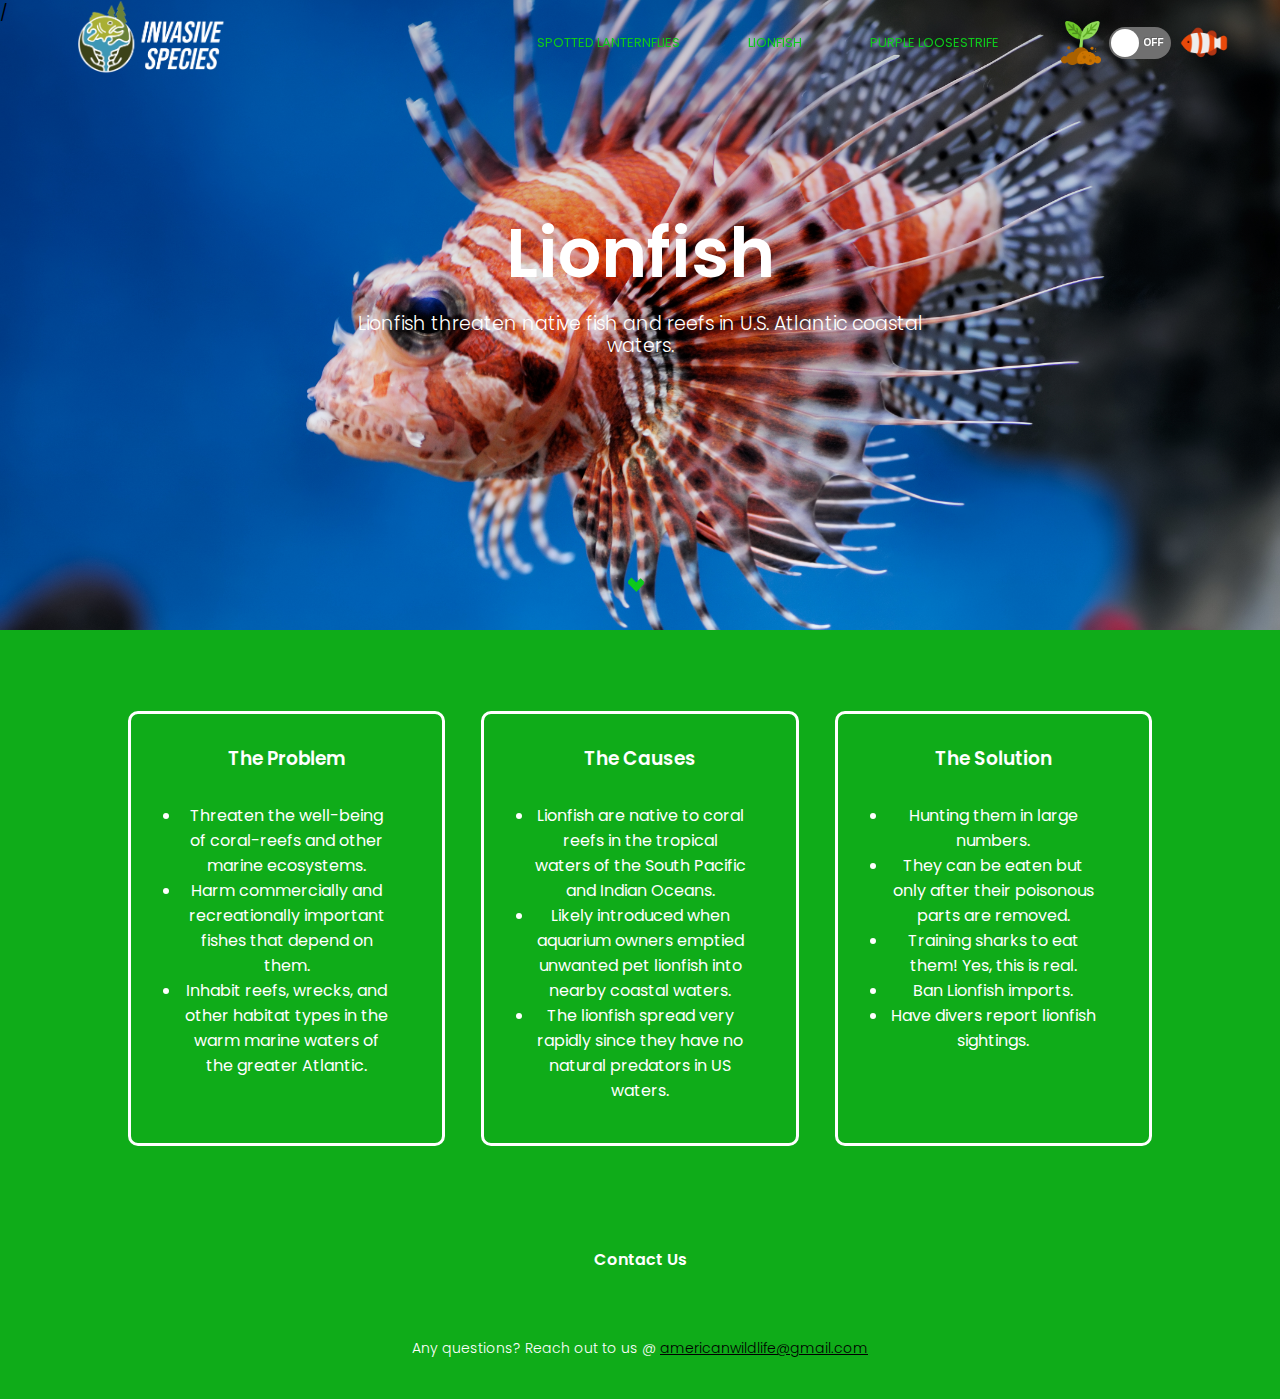
<file: travel.html>
<!DOCTYPE html>
<html>
    <head>
        <meta name="viewport" content="with=device-width, initial-scale=1.0">
        <title>Invasive Species of the US</title>
        <link rel="stylesheet" href="style.css">
        <link rel="preconnect" href="https://fonts.googleapis.com">
        <link rel="preconnect" href="https://fonts.gstatic.com" crossorigin>
        <link href="https://fonts.googleapis.com/css2?family=Poppins:wght@200;300;400;600;700&display=swap" rel="stylesheet">
        <link href="https://css.gg/css?=|facebook|instagram|twitter|google" rel="stylesheet">
    </head> 
    <body>
        <section class="trav-header">

            <!--nav bar-->
            <nav>
                <a href="index.html"><img src="img/newLogo.png" id="logo-text"></a>
                <div class="nav-links">
                    <ul>
                        <li><a href="tourism2.html">SPOTTED LANTERNFLIES</a></li>
                        <li><a href="travel.html">LIONFISH</a></li>
                        <li><a href="geography2.html">PURPLE LOOSESTRIFE</a></li>
                    </ul>
                    
                </div>
    
                <img src="img/cartoonplant.png" id="plant-icon">
                
                <input class="toggle" type="checkbox" id="mode-slider"/>
                
                <img src="img/clown-fish.png" id="fish-icon">
    
            </nav>
            
            <!--Page Title + Description-->/
            <div class="text-box">
                <h1>Lionfish</h1>
                <p>Lionfish threaten native fish and reefs in U.S. Atlantic coastal waters.</p>
            </div>

            <!--Bobbing Arrow Animation-->
            <div class="arrow">
                <span></span>
                <span></span>
                <span></span>
          
            </div>

        </section>

        <!--Travel packages boxes-->
        <section class="trav-course">
    
            <div class="trav-row">
                <div class="trav-course-col">
                    <h3>The Problem</h3>
                    <p></p>
                    <ul>
                        <li>Threaten the well-being of coral-reefs and other marine ecosystems.</li>
                        <li>Harm commercially and recreationally important fishes that depend on them.</li>
                        <li>Inhabit reefs, wrecks, and other habitat types in the warm marine waters of the greater Atlantic.</li>
                    </ul>
                    <p></p>
                </div>
                <div class="trav-course-col">
                    <h3>The Causes</h3>
                    <p></p>
                    <ul>
                        <li>Lionfish are native to coral reefs in the tropical waters of the South Pacific and Indian Oceans.</li>
                        <li>Likely introduced when aquarium owners emptied unwanted pet lionfish into nearby coastal waters.</li>
                        <li>The lionfish spread very rapidly since they have no natural predators in US waters.</li>
                    </ul>
                    <p></p>
                </div>
                <div class="trav-course-col">
                    <h3>The Solution</h3>
                    <p></p>
                    <ul>
                        <li>Hunting them in large numbers.</li>
                        <li>They can be eaten but only after their poisonous parts are removed.</li>
                        <li>Training sharks to eat them! Yes, this is real.</li>
                        <li>Ban Lionfish imports.</li>
                        <li>Have divers report lionfish sightings.</li>
                    </ul>
                    <p></p>
                </div>
                
            </div>
        </section>
        <!--Contact Links + Email-->
        <section class="footer">
            <h4>Contact Us</h4>
    
            <div class="icons">
            <a href="https://www.facebook.com/" target="_blank"><i class="gg-facebook"></i></a>
            <p></p>
            <a href="https://www.instagram.com/" target="_blank"><i class="gg-instagram"></i></a>
            <p></p>
            <a href="https://twitter.com/World_Wildlife" target="_blank"><i class="gg-twitter"></i></a>
            <p></p>
            <a href="https://www.google.com/search?q=wildlife+conservation+society&rlz=1C1SQJL_enUS933US933&sxsrf=AOaemvIRhdm_N1f1i1FtyVZxXuKik3eQ-w%3A1639928933113&ei=ZVS_YeeRBsWpptQPzc6eYA&gs_ssp=eJzj4tTP1TcwLy7LyFVgNGB0YPCSLc_MScnJTEtVSM7PK04tKkssyczPUyjOT85MLakEAEudD6g&oq=wildlife+&gs_lcp=[base64]&sclient=gws-wiz" target="_blank"><i class="gg-google"></i></a>
    
            </div>
    
            <p>Any questions? Reach out to us @ <a href="mailto: americanwildife@gmail.com" target="_blank" style="color: black">americanwildlife@gmail.com</a> </p>
        </section>

        <script type="text/javascript" src="js/code2.js"></script>

        <!--JS for light/mars mode-->
        <script>

            var icon = document.getElementById("mode-slider");
    
            icon.onclick = function(){
                document.body.classList.toggle("dark-theme");
                
            }
    
        </script>
    </body>
    
</html>
</file>
<file: style.css>
/*font/margin/padding for entire website */
* {
    margin: 0;
    padding: 0;
    font-family: 'Poppins', sans-serif;
}

body{
    animation: transitionIn 0.5s;
    background: var(--primary-color);
}

/*For nav bar */
@keyframes transitionIn{
    from{
        opacity: 0;
        transform: translatey(100px);
    }
    to{
        opacity: 1;
        transform: translatey(0px);
    }
}

/*front page css */
.header {
    min-height: 100vh;
    width:100%;
    background-image: url(img/imageedit_3_4432434666.jpg);
    background-position: center;
    background-size: cover;
    position: relative;
}

/*nav bar css*/
nav {
    display: flex;
    padding: 0% 6%;
    justify-content: space-between;
    align-items: center;
    position: fixed;
    width: 90%;
    z-index: 1;
}
nav img {
    width: 75px;
}

#logo-text{
    width: 150px;
}
.nav-links {
    flex: 1;
    text-align:right;
    padding-right: 30px;
}
.nav-links ul li {
    list-style: none;
    display: inline-block;
    padding: 8px 32px;
    position: relative;
    
}
.nav-links ul li a, .nav-links ul li p {
    color: var(--tertiary-color);
    text-decoration: none;
    font-size: 13px;
}

.nav-links ul li::after {
    content:'';
    width: 0%;
    height:2px;
    background: #f44336;
    display:block;
    margin: auto;
    transition: 0.5s;
}
.nav-links ul li:hover::after {
    width: 100%;
}

/*Mars mode slider*/
#fish-icon {
    width: 50px;
}
#plant-icon {
    width: 40px;
}
.toggle {
    margin-left: 8px;
    margin-right: 8px;
    padding-left:30px;
    padding-right:30px;
    -webkit-appearance: none;
    -moz-appearance: none;
    appearance: none;
    width: 62px;
    height: 32px;
    display: inline-block;
    position: relative;
    border-radius: 50px;
    overflow: hidden;
    outline: none;
    border: none;
    cursor: pointer;
    background-color: #707070;
    transition: background-color ease 0.3s;
  }
  
  .toggle:before {
    content: "on off";
    display: block;
    position: absolute;
    z-index: 2;
    width: 28px;
    height: 28px;
    background: #fff;
    left: 2px;
    top: 2px;
    border-radius: 50%;
    font: 10px/28px Helvetica;
    text-transform: uppercase;
    font-weight: bold;
    text-indent: -22px;
    word-spacing: 37px;
    color: #fff;
    text-shadow: -1px -1px rgba(0,0,0,0.15);
    white-space: nowrap;
    
    transition: all cubic-bezier(0.3, 1.5, 0.7, 1) 0.3s;
  }
  
  .toggle:checked:before {
    left: 32px;
  }

/* Mars mode color change */
:root {
    --primary-color: rgb(15, 172, 25);
    --secondary-color: white;
    --tertiary-color: rgb(14, 201, 27);
    --quartery-color: white;
    --quintary-color: black;
}
.dark-theme{
    --primary-color: rgb(27, 167, 243);
    --secondary-color: white;
    --tertiary-color: rgb(27, 167, 243);
    --quartery-color: white;
    --quintary-color: black;
}

/*Bobbing arrow animation */
.arrow{
    position: absolute;
    top: 93%;
    left: 50%;
    transform: translate(-50%,-50%);
}
.arrow span{
    display: block;
    width: 7px;
    height: 6px;
    border-bottom: 5px solid var(--tertiary-color);
    border-right: 5px solid var(--tertiary-color);
    transform: rotate(45deg);
    margin: -10px;
    animation: animate 4s infinite;
}
.arrow span:nth-child(2){
    animation-delay: -0.4s;
}
.arrow span:nth-child(3){
    animation-delay: -0.8s;
}
/*key frames for arrow animation */
@keyframes animate {
    0%{
        opacity: 0;
        transform: rotate(45deg) translate(-20px,-20px);
    }
    50%{
        opacity: 1;
    }
    100%{
        opacity: 0;
        transform: rotate(45deg) translate(20px,20px);
    }
} 
#banner {
    position: absolute;
    width: 100%;
    height: 100%;
    right: 0.05%;
    bottom: 92vh;
    z-index: 0;

}
  #canvas {
    position: absolute;
    top: 90%;
    left: 0;
    height: 100%;
    width: 100%;
    z-index: 0;
} 

/*Additional styling for the nav bar when scrolling*/
.scrolling-active{
    background-color: var(--primary-color);
    box-shadow: 0 3px 1rem rgba(0,0,0,.1);
    z-index: 1;
    transition-property: background-color;
    transition-duration: .25s;
}
/*Additional styling for the nav bar text color when scrolling*/
.scrolling-active ul li a{
    color: var(--secondary-color); 
}

.scrolling-active ul li p{
    color: var(--secondary-color); 
}

/* Front Page Title */
.text-box {
    width: 50%;
    color: #fff;
    position: absolute;
    top: 50%;
    left: 50%;
    transform: translate(-50%,-50%);
    text-align: center;
}
.text-box h1 {
    font-size: 69px;
    color: white;
    line-height: 80px;
}
.text-box p {
    margin: 10px 0 50px;
    font-size: 19px;
    color: white;
}
.hero-btn {
    display: inline-block;
    text-decoration: none;
    color: white;
    border: 1px solid white;
    padding: 12px 34px;
    font-size: 18px;
    background: transparent;
    position: relative;
    cursor: pointer;
}
.hero-btn:hover {
    border: 1px solid #f44336;
    background: #f44336;
    transition: 0.5s;
}

nav .fa {
    display: none;
}

/* course info */
.course {
    width: 80%;
    margin: auto;
    text-align: center;
    padding-top: 100px;
}
h1 {
    font-size: 36px;
    font-weight: 600;
}
p {
    color: var(--secondary-color);
    font-size: 14px;
    font-weight: 300;
    line-height: 22px;
    padding: 10px;
}

.row {
    margin-top: 5%;
    display: flex;
    justify-content: space-between;
}
.course-col {
    flex-basis: 31%;
    background: var(--primary-color);
    border-radius: 10px;
    margin-bottom: 5%;
    padding: 20px 12px;
    box-sizing: border-box;
    transition: 0.4s;
}
h3 {
    text-align: center;
    font-weight: 600;
    margin: 10px 0;
}
.course-col:hover {
    box-shadow: 0 0 20px 0px rgba(0,0,0,0.2);
}

/*Hot destination css */
.destination{
    width: 80%;
    margin: auto;
    text-align: center;
    padding-top: 65px;
    background: var(--primary-color)
}
.destination h1 {
    color: var(--secondary-color);
}
.destination-col{
    flex-basis: 32%;
    border-radius: 10px;
    margin-bottom: 30px;
    position: relative;
    overflow: hidden;
}
.destination-col img {
    width: 100%;
    display: block;
}
.layer{
    background: transparent;
    height:100%;
    width: 100%;
    position: absolute;
    top: 0;
    left: 0;
    transition: 0.5s;
}
.layer:hover {
    background:rgba(255, 255, 255, 0.7);
}
.layer h3 {
    width: 100%;
    font-weight: 500;
    color: var(--primary-color);
    font-size: 26px;
    bottom: 0;
    left: 50%;
    transform: translateX(-50%);
    position: absolute;
    opacity: 0;
    transition: 0.5s;
}
.layer:hover h3 {
    bottom: 49%;
    opacity: 1;
}

/* Main page image links to other pages */
.linker {
    width:80%;
    margin: auto;
    text-align: center;
    padding-top: 100px;
    background: var(--primary-color);
}
.linker h1 {
    color: var(--secondary-color);
}
.linker h3 {
    color: var(--secondary-color);
}
.linker-col{
    flex-basis: 31%;
    border-radius: 10px;
    margin-bottom: 5%;
    text-align: left;
    cursor: pointer;
}
.linker-col img{
    width: 100%;
    border-radius: 10px;
}
.linker-col p {
    padding: 0;
}
.linker-col h3{
    margin-top: 16px;
    margin-bottom: 15px;
    text-align: left;
}
.linker-col img:hover {
    box-shadow: 0 0 20px 0px rgba(0,0,0,0.7);
}

/* Citizens' reviews of our planet and services.*/
.testimonials {
    width: 80%;
    margin: auto;
    padding-top: 100px;
    text-align: center;
    background: var(--primary-color);
    
}
.testimonials h1 {
    color: var(--secondary-color);
}
.testimonials h3 {
    color: var(--secondary-color);
}
.testimonial-col{
    flex-basis: 44%;
    border-radius: 10px;
    margin-bottom: 5%;
    text-align: left;
    background: var(--primary-color);
    padding: 25px;
    cursor: pointer;
    display: flex;

}
.testimonial-col .pfp {
    height: 60px;
    margin-left: 5px;
    margin-right: 30px;
    border-radius: 50%;
    border: 3px solid white;
}
.testimonial-col p {
    padding: 0;
}
.testimonial-col h3{
    margin-top: 15px;
    text-align: left;
}
.testimonials #stars {
    height: 25px;
}

.vl {
    border-left: 6px solid var(--secondary-color);
    height: 205px;
  }

  /* Button link for travel packages */
.cta{
    margin: 100px auto;
    width: 80%;
    background-image: linear-gradient(rgba(0,0,0,0.5),rgba(0,0,0,0.2)), url(img/5ef2cf36b0982856b6c38d7f_Invasive-Species-Banner.jpg);
    background-position: center;
    background-size: cover;
    border-radius: 10px;
    text-align: center;
    padding: 100px 0;
    background-color: var(--primary-color);
}
.cta h1{
    color: white;
    margin-bottom: 40px;
    padding: 0;
}

/*Contact us footer */
.footer {
    width: 100%;
    text-align: center;
    padding: 30px 0;
}
.footer h4 {
    margin-bottom: 15px;
    margin-top: 20px;
    font-weight: 600;
    color: var(--secondary-color);
}
.icons {
    display: flex;
    align-items: center;
    padding-top: 5px;
    padding-bottom: 5px;
    margin-left: 45%;
    margin-bottom: 10px;
}
.icons a {
    color: var(--secondary-color);
}
.gg-facebook:link, .gg-instagram:link, .gg-google:link, .gg-twitter:link {
    color:var(--secondary-color);
}
.gg-facebook:hover, .gg-instagram:hover, .gg-twitter:hover, .gg-google:hover {
    color:var(--quartery-color);
}

/* travel packages */
.trav-header {
    background-image: linear-gradient(rgba(0,0,0,0.2),rgba(0,0,0,0)),url(img/AdobeStock_22364410.jpeg);
    min-height: 70vh;
    width:100%;
    background-position: center;
    background-size: cover;
    position: relative;
    
}
.trav-course {
    width: 80%;
    margin: auto;
    text-align: center;
    padding-top: 30px;
    color: var(--secondary-color);
}

.trav-row {
    margin-top: 5%;
    display: flex;
    justify-content: space-between;
}
.trav-course-col {
    flex-basis: 31%;
    background: var(--primary-color);
    border-radius: 10px;
    margin-bottom: 5%;
    padding: 20px 50px;
    box-sizing: border-box;
    transition: 0.4s;
    border: 3px solid var(--secondary-color);
}
h3 {
    text-align: center;
    font-weight: 600;
    margin: 10px 0;
}
.trav-course-col:hover {
    box-shadow: 0 0 20px 0px rgba(0,0,0,0.2);
}

/*Geography page */
.geo-header {
    background-image: linear-gradient(rgba(0,0,0,0.4),rgba(0,0,0,0)),url(img/AdobeStock_296962770.jpeg);
    min-height: 70vh;
    width:100%;
    background-position: center;
    background-size: cover;
    position: relative;
}
/* Territories section */
.settle {
    width: 80%;
    margin: auto;
    text-align: center;
    padding-top: 30px;
}
.settle h1 {
    padding-top: 50px;
    text-align: center;
    color: var(--secondary-color);
}
.settle p {
    font-size: 20px;
    color: var(--secondary-color);
}
.mapCaption {
    color: var(--secondary-color);
}
/*Map of mars */
.geomap {
    padding-top: 75px;
    display: block;
    margin-left: auto;
    margin-right: auto;
    width: 70%;
}
.settle-des {
    padding-top: 30px;
    padding-bottom: 30px;;
}
.settle-des h2 {
    text-decoration: underline;
}
.settle-des ul li {
    text-align: left;
    color: var(--secondary-color);
    list-style-type: none;
    font-size: 20px;
}
.watmap {
    padding-top: 50px;
    display: block;
    margin-left: auto;
    margin-right: auto;
    width: 55%;
}
/* history 1st half of the section */
.history-header {
    background-image: linear-gradient(rgba(0,0,0,0.5),rgba(0,0,0,0)),url(img/mars-cool-background-3.jpeg);
    min-height: 70vh;
    width:100%;
    background-position: center;
    background-size: cover;
    position: relative;
}
/* visibility of stars on history/tourism page */
.history-header #banner, .tourism-header #banner{
    visibility: hidden;
}
/* history webpage viewport */
.history{
    height: 100vh;
    width: 100%;
}
/* description of how to use rows and circles */
.history-learn-more{
    position: absolute;
    display: flex;
    width: 80vh;
    height: 25vh;
    text-align: center;
    justify-content: center;
    align-items: center;
    color: var(--secondary-color);
}
  /* Adjusts whole table's position */
.history-inner-table{
    height: 100%;
    padding-top: 10%;
    padding-left: 10%;
    width: 60vh;
    height: 80vh;
}

  /* Adjusts the table's data's text, fill in color and opacity */
.history-inner-table td {
    background-color: rgb(255, 72, 0);  
    opacity: 60%;
    text-align: center;
    font-family: 'Poppins', sans-serif;
    color:black;
    font-weight: 600;
    cursor: pointer;
    transition-property: background-color;
    transition-duration: 300ms;
    width: 70%;
    border-radius: 7px;
    box-shadow: 0 0 20px 0px rgba(0,0,0,0.4);
}
/* history table hover over rows */
.history-inner-table td:hover{
    font-weight: 600; 
    background-color: orange;
}
/* container for the circles */
.hidden{
    position: absolute;
    background-image: linear-gradient(rgba(0,0,0,0.5),rgba(0,0,0,0.5)), url(img/mars-cool-satellite.jpeg);
    background-size: cover;
    border-radius: 55px;
    background-repeat: no-repeat;
    box-shadow: 0 0 20px 0px rgba(0,0,0,0.4);
    height: 90vh;
    width: 125vh;
    left: 35%;
    top: 75%;
}
/*Make the cursor a pointer when hovering over the circles*/
.circles{
    cursor: pointer;
}
  /* position circle1a's main container */
#circle1a {
    position: absolute;
    height: 250px;
    width: 250px;
    left: 50%;
    top: 7%;
    perspective: 1000px; /* Remove this if you don't want the 3D effect */
}
/* Position the front and back side of circle1a */
.circle1a-inner {
    position: relative;
    width: 100%;
    height: 100%;
    text-align: center;
    transition: transform 0.8s;
    transform-style: preserve-3d;
}
/* Position the front and back side 1a */
.circle1a-front, .circle1a-back {
    position: absolute;
    width: 100%;
    height: 100%;
    -webkit-backface-visibility: hidden; /* Safari */
    backface-visibility: hidden;
}
/* Do an horizontal flip when you move the mouse over the flip box container */
#circle1a:hover .circle1a-inner {
    transform: rotateY(180deg);
}
/* Style the front side 1a*/
.circle1a-front {
    border: 3px solid #780E0E;
    background-image: url(../img/mars-landscape.jpg);
    background-size: cover;
    background-repeat: no-repeat;
    border-radius:50%;
    line-height: 230px;
    text-align: center;
    font-size: 35px;
    color: white;
    font-weight: bold; 
}
/* Style the back side of circle1a */
.circle1a-back {
    border: 3px solid #780E0E;
    background-image: url(../img/mars-landscape2.jpg);
    background-size: cover;
    color: white;
    transform: rotateY(180deg);
    border-radius:50%;
    text-align: center;
    line-height: 65px;
    font-size: 7px;
    color: white;
    font-weight: bold;
}
  /* position circle1b's main container */
#circle1b {
    position: absolute;
    height: 250px;
    width: 250px;
    left: 15%;
    top: 45%;
    perspective: 1000px; /* Remove this if you don't want the 3D effect */
}
/* Position the front and back side of circle1b */
.circle1b-inner {
    position: relative;
    width: 100%;
    height: 100%;
    text-align: center;
    transition: transform 0.8s;
    transform-style: preserve-3d;
}
/* Position the front and back side 1b */
.circle1b-front, .circle1b-back {
    position: absolute;
    width: 100%;
    height: 100%;
    -webkit-backface-visibility: hidden; /* Safari */
    backface-visibility: hidden;
}
/* Do an horizontal flip when you move the mouse over the flip box container */
#circle1b:hover .circle1b-inner {
    transform: rotateY(180deg);
}
/* Style the front side for 1b*/
.circle1b-front {
    border: 3px solid #780E0E;
    background-image: url(../img/mars-circle.jpg);
    background-size: cover;
    background-position: 50% 50%;
    background-repeat: no-repeat;
    border-radius:50%;

    line-height: 230px;
    text-align: center;
    font-size: 30px;
    color: white;
    font-weight: bold;
}
/* Style the back side of circle1b */
.circle1b-back {
    border: 3px solid #780E0E;
    background-image: url(../img/mars-mountains.jpg);
    background-size: cover;
    transform: rotateY(180deg);
    border-radius:50%;
    text-align: center;
    line-height: 60px;
    font-size: 12px;
    color: white;
    font-weight: bold;
}

#circle2a {
    position: absolute;
    border-radius:50%;
    height: 250px;
    width: 250px;
    left: 50%;
    top: 7%;
    perspective: 1000px; 
}
/* Position the front and back side of circle2a */
.circle2a-inner {
    position: relative;
    width: 100%;
    height: 100%;
    text-align: center;
    transition: transform 0.8s;
    transform-style: preserve-3d;
}
/* Position the front and back side 2a */
.circle2a-front, .circle2a-back {
    position: absolute;
    width: 100%;
    height: 100%;
    -webkit-backface-visibility: hidden; /* Safari */
    backface-visibility: hidden;
}
/* Do an horizontal flip when you move the mouse over the flip box container */
#circle2a:hover .circle2a-inner {
    transform: rotateY(180deg);
}
/* Style the front side 2a*/
.circle2a-front {
    border: 3px solid #780E0E;
    background-image: url(../img/mars-circle2.jpg);
    background-size: cover;
    background-position: 50% 50%;
    background-repeat: no-repeat;
    border-radius:50%;

    line-height: 230px;
    text-align: center;
    font-size: 30px;
    color: white;
    font-weight: bold;
}
/* Style the back side of circle2a */
.circle2a-back {
    border: 3px solid #780E0E;
    background-image: url(../img/mars-landscape3.jpg);
    background-size: cover;
    color: white;
    transform: rotateY(180deg);
    border-radius:50%;
    line-height: 65px;
    font-size: 12px;
    color: white;
    font-weight: bold;
}
  /* position circle1a's main container  2b*/
#circle2b {
    position: absolute;
    border-radius:50%;
    height: 250px;
    width: 250px;
    left: 15%;
    top: 45%;
    perspective: 1000px;
}
/* Position the front and back side of circle2b */
.circle2b-inner {
    position: relative;
    width: 100%;
    height: 100%;
    text-align: center;
    transition: transform 0.8s;
    transform-style: preserve-3d;
}
/* Position the front and back side 2b */
.circle2b-front, .circle2b-back {
    position: absolute;
    width: 100%;
    height: 100%;
    -webkit-backface-visibility: hidden; /* Safari */
    backface-visibility: hidden;
}
/* Do an horizontal flip when you move the mouse over the flip box container */
#circle2b:hover .circle2b-inner {
    transform: rotateY(180deg);
}
/* Style the front side 2b */
.circle2b-front {
    border: 3px solid #780E0E;
    background-image: url(../img/mars-duststorm.jpg);
    background-size: cover;
    background-position: 50% 50%;
    background-repeat: no-repeat;
    border-radius:50%;

    line-height: 235px;
    text-align: center;
    font-size: 40px;
    color: white;
    font-weight: bold;
}
/* Style the back side of circle2b */
.circle2b-back {
    border: 3px solid #780E0E;
    background-image: url(../img/mars-duststorm2.jpg);
    background-size: cover;
    color: white;
    transform: rotateY(180deg);
    border-radius:50%;
    line-height: 50px;
    font-size: 12px;
    color: white;
    font-weight: bold;
}
#circle3a {
    position: absolute;
    border-radius:50%;
    height: 250px;
    width: 250px;
    left: 50%;
    top: 7%;
    perspective: 1000px; 
}
/* Position the front and back side of circle3a */
.circle3a-inner {
    position: relative;
    width: 100%;
    height: 100%;
    text-align: center;
    transition: transform 0.8s;
    transform-style: preserve-3d;
}
/* Position the front and back side 3a */
.circle3a-front, .circle3a-back {
    position: absolute;
    width: 100%;
    height: 100%;
    -webkit-backface-visibility: hidden; /* Safari */
    backface-visibility: hidden;
}
/* Do an horizontal flip when you move the mouse over the flip box container */
#circle3a:hover .circle3a-inner {
    transform: rotateY(180deg);
}
/* Style the front side 3a */
.circle3a-front {
    border: 3px solid #780E0E;
    background-image: url(../img/mars-atmosphere.jpg);
    background-size: cover;
    background-position: 50% 50%;
    background-repeat: no-repeat;
    border-radius:50%;

    line-height: 230px;
    text-align: center;
    font-size: 30px;
    color: white;
    font-weight: bold;
}
/* Style the back side of circle3a */
.circle3a-back {
    border: 3px solid #780E0E;
    background-image: url(../img/mars-atmosphere2.jpg);
    background-size: cover;
    color: white;
    transform: rotateY(180deg);
    border-radius:50%;

    line-height: 65px;
    font-size: 6px;
    color: white;
    font-weight: bold;
}
#circle3b {
    position: absolute;
    border-radius:50%;
    height: 250px;
    width: 250px;
    left: 15%;
    top: 45%;
    perspective: 1000px; 
}
/* Position the front and back side of circle3b */
.circle3b-inner {
    position: relative;
    width: 100%;
    height: 100%;
    text-align: center;
    transition: transform 0.8s;
    transform-style: preserve-3d;
}
/* Position the front and back side 3b */
.circle3b-front, .circle3b-back {
    position: absolute;
    width: 100%;
    height: 100%;
    -webkit-backface-visibility: hidden; /* Safari */
    backface-visibility: hidden;
}
/* Do an horizontal flip when you move the mouse over the flip box container */
#circle3b:hover .circle3b-inner {
    transform: rotateY(180deg);
}
/* Style the front side 3b */
.circle3b-front {
    border: 3px solid #780E0E;
    background-image: url(../img/mars-funfacts.jpg);
    background-size: cover;
    background-position: 50% 50%;
    background-repeat: no-repeat;
    border-radius:50%;

    line-height: 230px;
    text-align: center;
    font-size: 35px;
    color: white;
    font-weight: bold;  
}
/* Style the back side of circle3b */
.circle3b-back {
    border: 3px solid #780E0E;
    background-image: url(../img/mars-futurecolony.jpg);
    background-size: cover;
    background-position: 25% 25%;
    transform: rotateY(180deg);
    border-radius:50%;

    line-height: 55px;
    font-size: 12px;
    font-weight: bold;
    color: white;
}
#circle4a {
    position: absolute;
    border-radius:50%;
    height: 250px;
    width: 250px;
    left: 50%;
    top: 7%;
    perspective: 1000px; 
}
/* Position the front and back side of circle4a */
.circle4a-inner {
    position: relative;
    width: 100%;
    height: 100%;
    text-align: center;
    transition: transform 0.8s;
    transform-style: preserve-3d;
}
/* Position the front and back side 4a */
.circle4a-front, .circle4a-back {
    position: absolute;
    width: 100%;
    height: 100%;
    -webkit-backface-visibility: hidden; /* Safari */
    backface-visibility: hidden;
}
/* Do an horizontal flip when you move the mouse over the flip box container */
#circle4a:hover .circle4a-inner {
    transform: rotateY(180deg);
}
/* Style the front side 4a*/
.circle4a-front {
    border: 3px solid #780E0E;
    background-image: url(../img/mars-distance.jpg);
    background-size: cover;
    background-position: 45% 10%;
    background-repeat: no-repeat;
    border-radius:50%;

    line-height: 230px;
    text-align: center;
    font-size: 35px;
    color: white;
    font-weight: bold; 
}
/* Style the back side of circle4a */
.circle4a-back {
    border: 3px solid #780E0E;
    background-image: url(../img/mars-rocket.png);
    background-size: cover;
    background-position: 25% 25%;
    transform: rotateY(180deg);
    border-radius:50%;

    line-height: 65px;
    font-size: 8px;
    color: white;
    font-weight: bold;
}
  /* position circle1a's main container 4b*/
#circle4b {
    position: absolute;
    border-radius:50%;
    height: 250px;
    width: 250px;
    left: 15%;
    top: 45%;
    perspective: 1000px; 
}
/* Position the front and back side of circle4b */
.circle4b-inner {
    position: relative;
    width: 100%;
    height: 100%;
    text-align: center;
    transition: transform 0.8s;
    transform-style: preserve-3d;
}
/* Position the front and back side 4b */
.circle4b-front, .circle4b-back {
    position: absolute;
    width: 100%;
    height: 100%;
    -webkit-backface-visibility: hidden; /* Safari */
    backface-visibility: hidden;
}
/* Do an horizontal flip when you move the mouse over the flip box container */
#circle4b:hover .circle4b-inner {
    transform: rotateY(180deg);
}
/* Style the front side 4b */
.circle4b-front {
    border: 3px solid #780E0E;
    background-image: url(../img/mars-satellite.jpg);
    background-size: cover;
    background-position: 25% 25%;
    background-repeat: no-repeat;
    border-radius:50%;

    line-height: 230px;
    text-align: center;
    font-size: 35px;
    color: white;
    font-weight: bold;
}
/* Style the back side of circle4a */
.circle4b-back {
    border: 3px solid #780E0E;
    background-image: url(../img/mars-moon.jpg);
    background-size: cover;
    background-position: 20% 3%;
    color: white;
    transform: rotateY(180deg);
    border-radius:50%;

    line-height: 65px;
    font-size: 11px;
    font-weight: bold;
}
#circle5a {
    position: absolute;
    border-radius:50%;
    height: 250px;
    width: 250px;
    left: 50%;
    top: 7%;
    perspective: 1000px; 
}
/* Position the front and back side of circle5aa */
.circle5a-inner {
    position: relative;
    width: 100%;
    height: 100%;
    text-align: center;
    transition: transform 0.8s;
    transform-style: preserve-3d;
}
/* Position the front and back side 5a */
.circle5a-front, .circle5a-back {
    position: absolute;
    width: 100%;
    height: 100%;
    -webkit-backface-visibility: hidden; /* Safari */
    backface-visibility: hidden;
}
/* Do an horizontal flip when you move the mouse over the flip box container */
#circle5a:hover .circle5a-inner {
    transform: rotateY(180deg);
}
/* Style the front side 5a */
.circle5a-front {
    border: 3px solid #780E0E;
    background-image: url(../img/mars-paradise.jpg);
    background-size: cover;
    background-position: 45% 10%;
    background-repeat: no-repeat;
    border-radius:50%;

    line-height: 230px;
    text-align: center;
    font-size: 35px;
    color: white;
    font-weight: bold;
}
/* Style the back side of circle5a */
.circle5a-back {
    border: 3px solid #780E0E;
    background-image: url(../img/mars-city.jpg);
    background-size: cover;
    color: white;
    transform: rotateY(180deg);
    border-radius:50%;

    line-height: 65px;
    font-size: 12px;
    color: white;
    font-weight: bold;
}
  /* position circle1a's main container 5b */
#circle5b {
    position: absolute;
    border-radius:50%;
    border-radius:50%;
    height: 250px;
    width: 250px;
    left: 15%;
    top: 45%;
    perspective: 1000px; 
}
/* Position the front and back side of circle5b */
.circle5b-inner {
    position: relative;
    width: 100%;
    height: 100%;
    text-align: center;
    transition: transform 0.8s;
    transform-style: preserve-3d;
}
/* Position the front and back side 5b */
.circle5b-front, .circle5b-back {
    position: absolute;
    width: 100%;
    height: 100%;
    -webkit-backface-visibility: hidden; /* Safari */
    backface-visibility: hidden;
}
/* Do an horizontal flip when you move the mouse over the flip box container */
#circle5b:hover .circle5b-inner {
    transform: rotateY(180deg);
}
/* Style the front side 5b */
.circle5b-front {
    border: 3px solid #780E0E;
    background-image: url(../img/mars-homes.jpg);
    background-size: cover;
    background-position: 50% 50%;
    background-repeat: no-repeat;
    border-radius:50%;

    line-height: 230px;
    text-align: center;
    font-size: 35px;
    color: white;
    font-weight: bold; 
}
/* Style the back side of circle5b */
.circle5b-back {
    border: 3px solid #780E0E;
    background-image: url(../img/mars-comet.jpg);
    background-size: cover;
    background-position: 30% 90%;
    transform: rotateY(180deg);
    border-radius:50%;

    line-height: 48px;
    font-size: 12px;
    color: white;
    font-weight: bold;
}
/* The Modal (background) */
.history-modal-all{
    display: none; /* Hidden by default */
    position: fixed; /* Stay in place */
    z-index: 2; /* Sit on top */
    left: 0;
    top: 0;
    width: 100%; /* Full width */
    height: 100%; /* Full height */
    overflow: auto; /* Enable scroll if needed */
}

/* Modal Content/Box */
.history-modalContent-all{
    background: var(--quintary-color);
    margin-top: 24%;
    width: 50%;
    margin-left: auto;
    margin-right: auto;
    padding: 8px 24px;
    border-radius: 6px;
    z-index: 4;
}

/* The Close Button */
.history-close-all {
    color: #aaa;
    float: right;
    font-size: 28px;
    font-weight: bold;
    border-radius: 50%;
    padding: 5px 6px;
    transition-property: background-color;
    transition-duration: 350ms;
}
/* close hover for history modal */
.history-close-all:hover{
    background-color: #eb5e28;
    color: black;
    text-decoration: none;
    cursor: pointer;
    border-radius: 50%;
}
/*Added background image to the header and positioned it*/
.tourism-header {
    background-image: linear-gradient(rgba(0,0,0,0.4),rgba(0,0,0,0)),url(img/Lantern1.jpeg);
    min-height: 70vh;
    width:100%;
    background-position: center;
    background-size: cover;
    position: relative;
    z-index: 1;
}
/*Set height, width, and padding for the food chains section*/
.food-chains{
    width: 100%;
    height: 50vh;
    margin: auto;
    text-align: center;
    padding-top: 65px;
    padding-bottom: 65px;
}
.food-chains h1 {
    color: var(--secondary-color)
}

.attractions{
    width: 100%;
    height: 50vh;
    margin: auto;
    text-align: center;
    padding-top: 65px;
    padding-bottom: 150px;
}
.attractions h1 {
    color: var(--secondary-color);
}

input[type=radio] {
    display: none;
}
/*Added transition to the images in the carousel and positioned them*/
.card {
    position: absolute;
    width: 30%;
    height: 100%;
    margin: auto;
    transition: transform 0.4s ease;
    cursor: pointer;
}
/*Set height, width, and flex properties for container*/
.container {
    width: 100%;
    height: 100%;
    transform-style: preserve-3d;
    display: flex;
    justify-content: center;
    flex-direction: column;
    align-items: center;
}
/*Set position for the cards (images in carousel)*/
.cards {
    position: relative;
    width: 100%;
    height: 100%;
    right: 15.5%;
    margin-top: 10px;
}
/*Set styling for images in carousels*/
.food-chains img, .attractions img{
    width: 100%;
    height: 100%;
    border-radius: 10px;
    object-fit: cover;
}
/*Styling for when images are pressed in carousel*/
#item-1:checked ~ .cards #food-3, #item-2:checked ~ .cards #food-1, #item-3:checked ~ .cards #food-2 {
    transform: translatex(-40%) scale(0.8);
    opacity: 0.4;
    z-index: 0;
}
/*Styling for when images are pressed in carousel*/
#item-1:checked ~ .cards #food-2, #item-2:checked ~ .cards #food-3, #item-3:checked ~ .cards #food-1 {
    transform: translatex(40%) scale(0.8);
    opacity: 0.4;
    z-index: 0;
}
/*Styling for when images are pressed in carousel*/
#item-1:checked ~ .cards #food-1, #item-2:checked ~ .cards #food-2, #item-3:checked ~ .cards #food-3 {
    transform: translatex(0) scale(1);
    opacity: 1;
    z-index: 1;
}
/*Box shadow for when images are pressed in carousel*/
#item-1:checked ~ .cards #food-1 img, #item-2:checked ~ .cards #food-2 img, #item-3:checked ~ .cards #food-3 img {
    box-shadow: 0px 0px 5px 0px rgba(81, 81, 81, 0.47);
}
/*Styling for when images are pressed in carousel*/
#item-4:checked ~ .cards #attractions-6, #item-5:checked ~ .cards #attractions-4, #item-6:checked ~ .cards #attractions-5 {
    transform: translatex(-40%) scale(0.8);
    opacity: 0.4;
    z-index: 0;
}
/*Styling for when images are pressed in carousel*/
#item-4:checked ~ .cards #attractions-5, #item-5:checked ~ .cards #attractions-6, #item-6:checked ~ .cards #attractions-4 {
    transform: translatex(40%) scale(0.8);
    opacity: 0.4;
    z-index: 0;
}
/*Styling for when images are pressed in carousel*/
#item-4:checked ~ .cards #attractions-4, #item-5:checked ~ .cards #attractions-5, #item-6:checked ~ .cards #attractions-6 {
    transform: translatex(0) scale(1);
    opacity: 1;
    z-index: 1;
}
/*Box Shadow for when images are pressed in carousel*/
#item-4:checked ~ .cards #attractions-4 img, #item-5:checked ~ .cards #attractions-5 img, #item-6:checked ~ .cards #attractions-6 img {
    box-shadow: 0px 0px 5px 0px rgba(81, 81, 81, 0.47);
}
/*Positioning and animation for modals*/
.modal{
    position: fixed;
    top: 50%;
    background: rbga(0,0,0,0.5);
    z-index: 2;
    display: none;
    animation: modal-open .5s;
  }
 /*Positioning and styling for the modal content*/ 
  .modal-content{
    background: var(--quintary-color);
    width: 50%;
    margin-left: auto;
    margin-right: auto;
    padding: 8px 24px;
    border-radius: 6px;
    z-index: 4;
  }
  /*Styling for modal header*/
  .modal-header{
    font-weight: 500;
    padding: 10px 0;
    font-size: 26px;
    color: var(--secondary-color);
  }
  /*Styling for modal body*/
  .modal-body{
    color: var(--secondary-color);
    padding: 15px 0;
  }
  /*Styling and animation for modal-close*/
  .modal-close{
    cursor: pointer;
    background-color: #FFFCF2;
    padding: 5px 6px;
    border-radius: 50%;
    transition-property: background-color;
    transition-duration: 350ms;
  }
  /*Color change when hover on modal close button*/
  .modal-close:hover{
    background-color: #eb5e28;
  }
#history-modal-3b {
    color: var(--secondary-color);
}
#history-modal-5b {
    color: var(--secondary-color);
}
/*Set size and position for form container*/
.form-container{
    width: 450px;
    height: 550px;
    margin: 3% auto;
    background: fff;
    border-radius: 5px;
    position: relative;
    background-image: linear-gradient(rgba(0,0,0,0.4),rgba(0,0,0,0)),url(img/form-bg-2.jpg);
    background-size: cover;
    background-position: center;
    box-shadow: 0 1px 2px rgba(0,0,0,0.8);
}
/*styling for form title*/
form h3{
    text-align: center;
    margin-bottom: 40px;
    color: #fff;
}
/*Display, positioning, and sizing for form*/
.form-container form{
    width: 100%;
    position: absolute;
    top: 50px;
    display: flex;
    align-items: center;
    justify-content: center;
    flex-direction: column;
}
/*Positioning, and sizing for form input text*/
form input{
    width: 50%;
    padding: 10px 5px;
    margin: 5px 0;
    border: 0;
    border-bottom: 1px solid #fff;
    outline: none;
    background: transparent;
    color: #fff;
}
/*Positioning, and sizing for form labels*/
label{
    color: #fff;
    text-align: center;
}
/*color for placeholder*/
input::-webkit-input-placeholder {
    color: rgb(214, 209, 209) !important;
    }
/*Styling for submit button*/
input[type=submit]{
    width: 110px;
    height: 35px;
    margin: 25px 10px;
    background: #ff105f;
    border-radius: 30px;
    border: 0;
    outline: none;
    color: #fff;
    cursor: pointer;
    transition-property: background;
    transition-duration: 350ms;
}
/*animation for submit buttonr*/
input[type=submit]:hover{
    background: #ffad06;
}

.dropdown {
    position: relative;
    display: inline-block;
}

.dropdown-content {
    display: none;
    position: absolute;
    background-color: white;
    min-width: 160px;
    box-shadow: 0px 8px 16px 0px rgba(0,0,0,0.2);
    z-index:1;
}

.dropdown-content a {
    color:rgb(255, 72, 0);
    padding: 12px 55px;
    text-decoration: none;
    display: block;
}

.dropdown-content a:hover {background-color: #ddd;}

.dropdown:hover .dropdown-content { display: block;}

.insert-header {
    background-image: linear-gradient(rgba(0,0,0,0.2),rgba(0,0,0,0)),url(img/ship.jpg);
    min-height: 70vh;
    width:100%;
    background-position: center;
    background-size: cover;
    position: relative;
    
}
</file>
